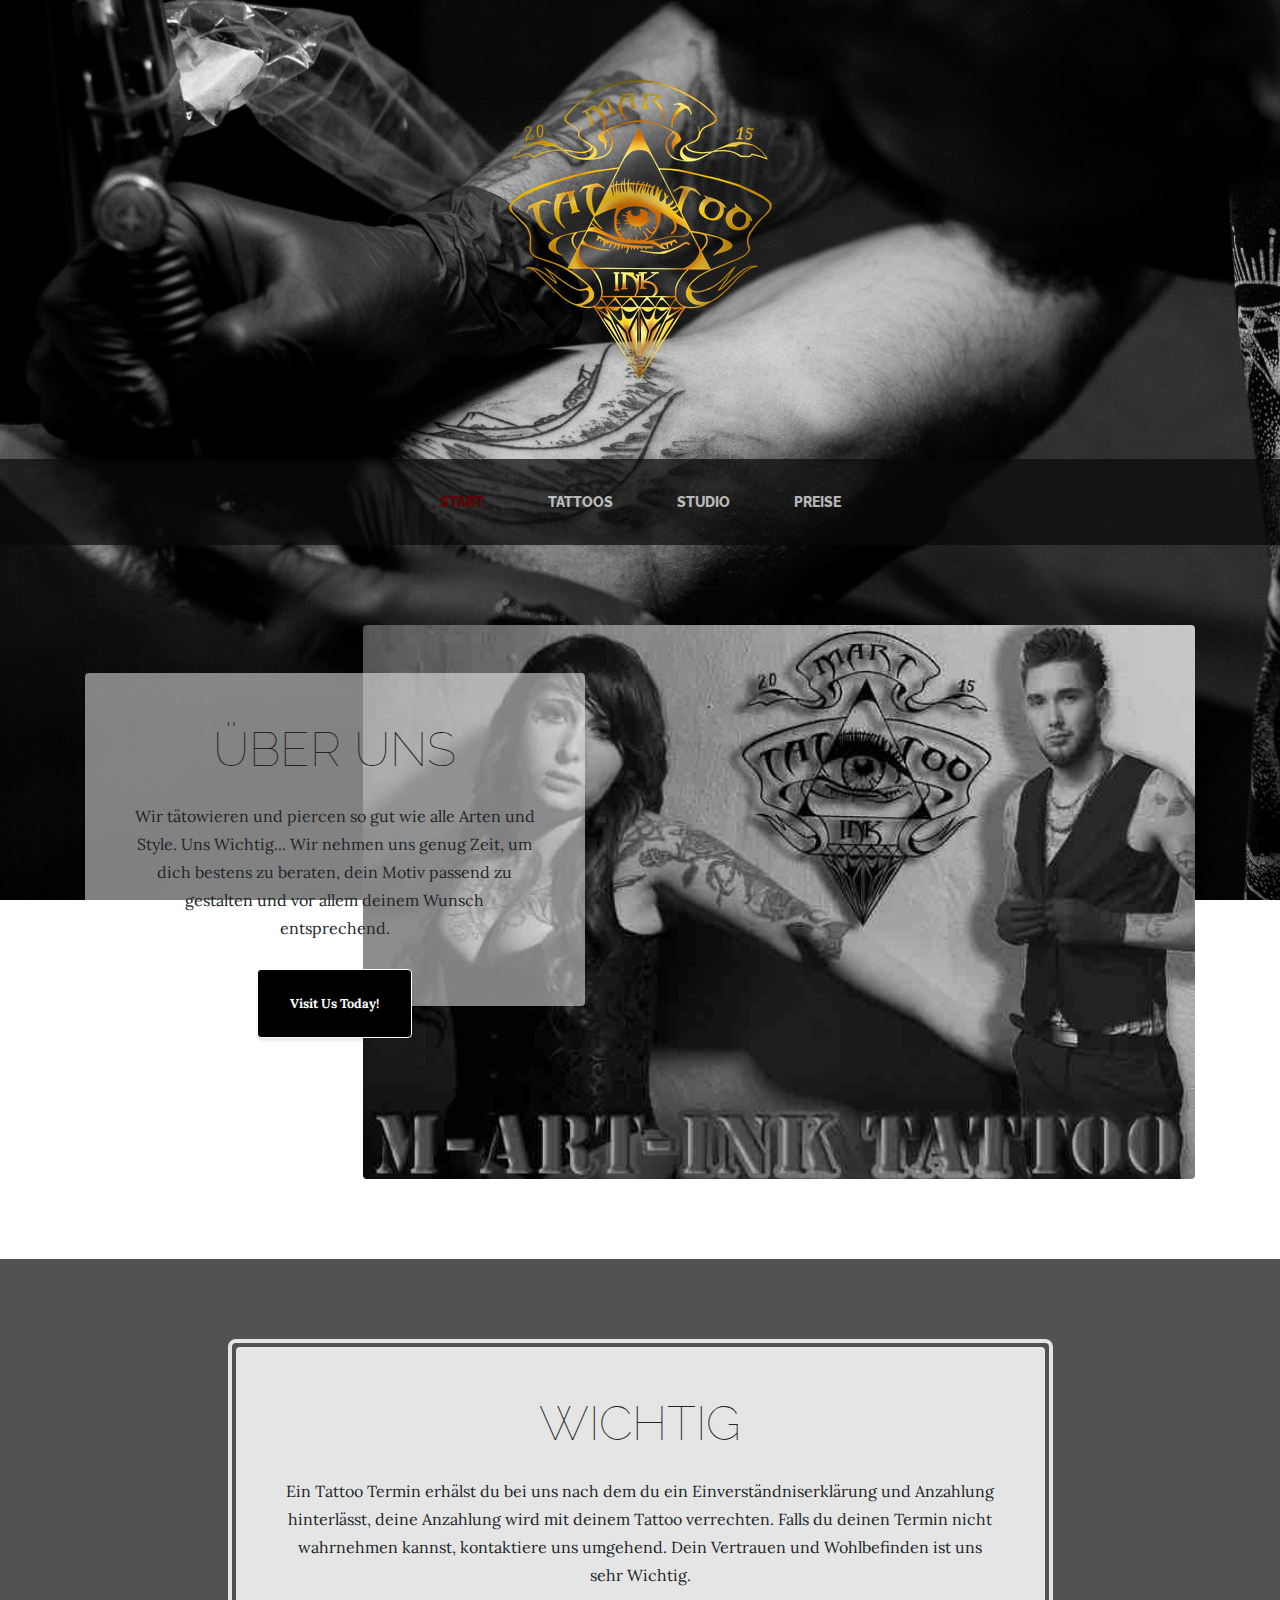
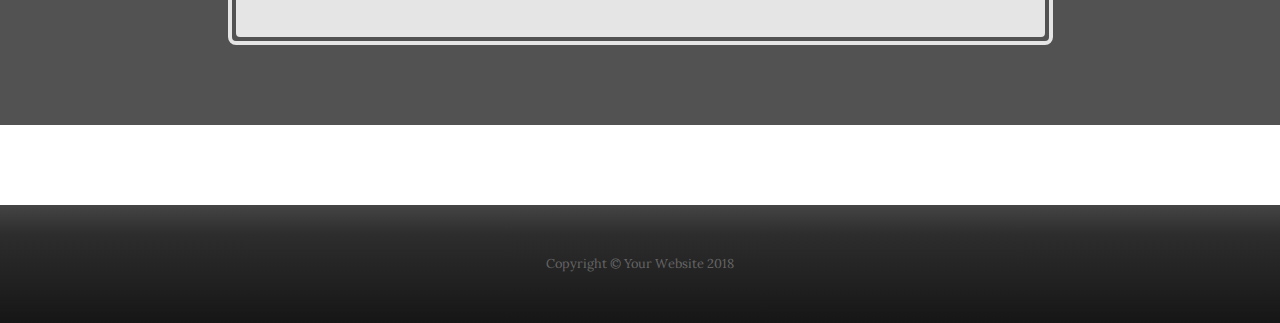
<file: index.html>
<!DOCTYPE html>
<html lang="en">

  <head>

    <meta charset="utf-8">
    <meta name="viewport" content="width=device-width, initial-scale=1, shrink-to-fit=no">
    <meta name="description" content="">
    <meta name="author" content="">

    <title>M-Art-Ink</title>

    <!-- Bootstrap core CSS -->
    <link href="vendor/bootstrap/css/bootstrap.min.css" rel="stylesheet">

    <!-- Custom fonts for this template -->
    <link href="https://fonts.googleapis.com/css?family=Raleway:100,100i,200,200i,300,300i,400,400i,500,500i,600,600i,700,700i,800,800i,900,900i" rel="stylesheet">
    <link href="https://fonts.googleapis.com/css?family=Lora:400,400i,700,700i" rel="stylesheet">

    <!-- Custom styles for this template -->
    <link href="css/business-casual.css" rel="stylesheet">

    <link rel="apple-touch-icon" sizes="180x180" href="img/favicons/apple-touch-icon.png">
    <link rel="icon" type="image/png" sizes="32x32" href="img/favicons/favicon-32x32.png">
    <link rel="icon" type="image/png" sizes="16x16" href="img/favicons/favicon-16x16.png">
    <link rel="manifest" href="img/favicons/site.webmanifest">
    <link rel="mask-icon" href="img/favicons/safari-pinned-tab.svg" color="#5bbad5">
    <meta name="msapplication-TileColor" content="#da532c">
    <meta name="theme-color" content="#ffffff">

  </head>

  <body>

    <h1 class="site-heading text-center text-white d-none d-lg-block">
      <span class="text-primary mb-3"><img src="img/Mart_logo.png"></span>
    </h1>

    <!-- Navigation -->
    <nav class="navbar navbar-expand-lg navbar-dark py-lg-4" id="mainNav">
      <div class="container">
        <a class="navbar-brand text-uppercase text-expanded font-weight-bold d-lg-none" href="#">M-ART-INK</a>
        <button class="navbar-toggler" type="button" data-toggle="collapse" data-target="#navbarResponsive" aria-controls="navbarResponsive" aria-expanded="false" aria-label="Toggle navigation">
          <span class="navbar-toggler-icon"></span>
        </button>
        <div class="collapse navbar-collapse" id="navbarResponsive">
          <ul class="navbar-nav mx-auto">
            <li class="nav-item active px-lg-4">
              <a class="nav-link text-uppercase text-expanded" href="index.html">Start
                <span class="sr-only">(current)</span>
              </a>
            </li>
            <li class="nav-item px-lg-4">
              <a class="nav-link text-uppercase text-expanded" href="about.html">Tattoos</a>
            </li>
            <li class="nav-item px-lg-4">
              <a class="nav-link text-uppercase text-expanded" href="products.html">Studio</a>
            </li>
            <li class="nav-item px-lg-4">
              <a class="nav-link text-uppercase text-expanded" href="store.html">Preise</a>
            </li>
          </ul>
        </div>
      </div>
    </nav>

    <section class="page-section clearfix">
      <div class="container">
        <div class="intro">
          <img class="intro-img img-fluid mb-3 mb-lg-0 rounded" src="img/martin.jpg" alt="">
          <div class="intro-text left-0 text-center bg-faded p-5 rounded">
            <h2 class="section-heading mb-4">
              <span class="section-heading-upper"></span>
              <span class="section-heading-lower">Über uns</span>
            </h2>
            <p class="mb-3">
                Wir tätowieren und piercen so gut wie alle Arten und Style.
                Uns Wichtig...
                Wir nehmen uns genug Zeit, um dich bestens zu beraten, dein Motiv passend zu gestalten und vor allem deinem Wunsch entsprechend. 
            </p>
            <div class="intro-button mx-auto">
              <a class="btn btn-primary btn-xl" href="#">Visit Us Today!</a>
            </div>
          </div>
        </div>
      </div>
    </section>

    <section class="page-section cta">
      <div class="container">
        <div class="row">
          <div class="col-xl-9 mx-auto">
            <div class="cta-inner text-center rounded">
              <h2 class="section-heading mb-4">
                <span class="section-heading-upper"></span>
                <span class="section-heading-lower">Wichtig</span>
              </h2>
              <p class="mb-0">
                Ein Tattoo Termin erhälst du bei uns nach dem du ein Einverständniserklärung und Anzahlung hinterlässt, deine Anzahlung wird mit deinem Tattoo verrechten.
                Falls du deinen Termin nicht wahrnehmen kannst, kontaktiere uns umgehend.
                Dein Vertrauen und  Wohlbefinden ist uns sehr Wichtig.</p>
            </div>
          </div>
        </div>
      </div>
    </section>

    <footer class="footer text-faded text-center py-5">
      <div class="container">
        <p class="m-0 small">Copyright &copy; Your Website 2018</p>
      </div>
    </footer>

    <!-- Bootstrap core JavaScript -->
    <script src="vendor/jquery/jquery.min.js"></script>
    <script src="vendor/bootstrap/js/bootstrap.bundle.min.js"></script>

  </body>

</html>
</file>
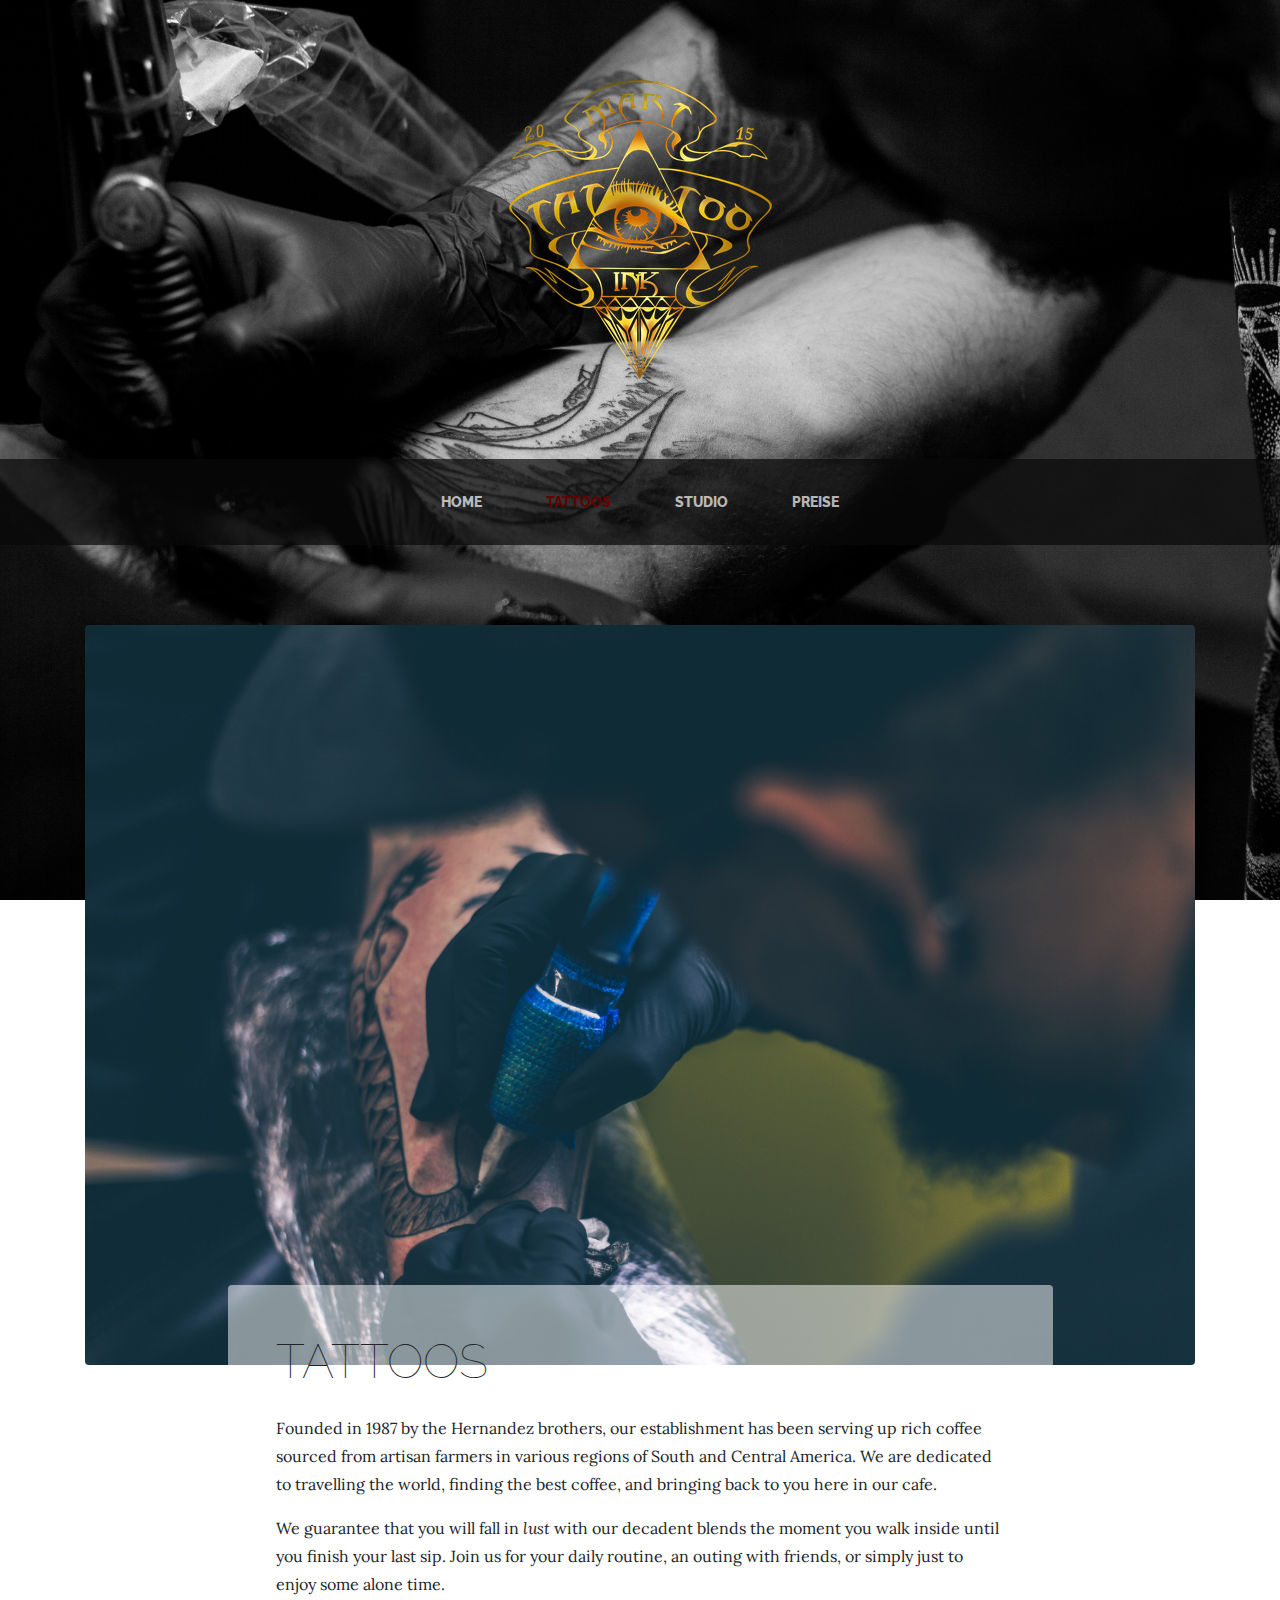
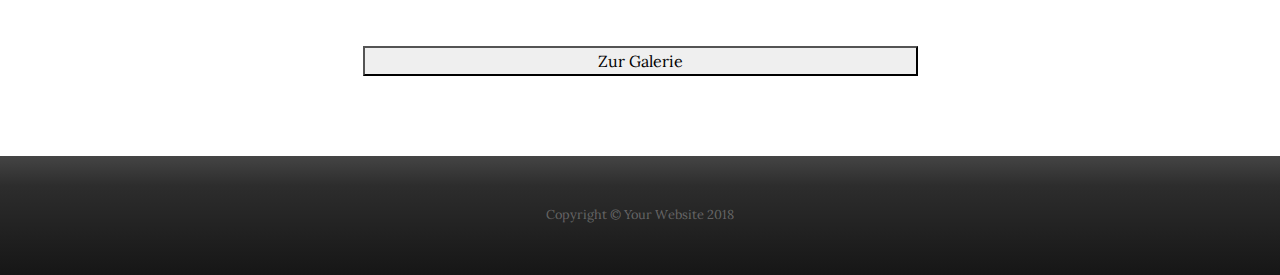
<file: about.html>
<!DOCTYPE html>
<html lang="en">

  <head>

    <meta charset="utf-8">
    <meta name="viewport" content="width=device-width, initial-scale=1, shrink-to-fit=no">
    <meta name="description" content="">
    <meta name="author" content="">

    <title>Business Casual - Start Bootstrap Theme</title>

    <!-- Bootstrap core CSS -->
    <link href="vendor/bootstrap/css/bootstrap.min.css" rel="stylesheet">

    <!-- Custom fonts for this template -->
    <link href="https://fonts.googleapis.com/css?family=Raleway:100,100i,200,200i,300,300i,400,400i,500,500i,600,600i,700,700i,800,800i,900,900i" rel="stylesheet">
    <link href="https://fonts.googleapis.com/css?family=Lora:400,400i,700,700i" rel="stylesheet">

    <!-- Custom styles for this template -->
    <link href="css/business-casual.css" rel="stylesheet">

    <link rel="apple-touch-icon" sizes="180x180" href="img/favicons/apple-touch-icon.png">
    <link rel="icon" type="image/png" sizes="32x32" href="img/favicons/favicon-32x32.png">
    <link rel="icon" type="image/png" sizes="16x16" href="img/favicons/favicon-16x16.png">
    <link rel="manifest" href="img/favicons/site.webmanifest">
    <link rel="mask-icon" href="img/favicons/safari-pinned-tab.svg" color="#5bbad5">
    <meta name="msapplication-TileColor" content="#da532c">
    <meta name="theme-color" content="#ffffff">

  </head>

  <body>

      <h1 class="site-heading text-center text-white d-none d-lg-block">
          <span class="text-primary mb-3"><img src="img/Mart_logo.png"></span>
      </h1>

    <!-- Navigation -->
    <nav class="navbar navbar-expand-lg navbar-dark py-lg-4" id="mainNav">
      <div class="container">
        <a class="navbar-brand text-uppercase text-expanded font-weight-bold d-lg-none" href="#">M-ART-INK</a>
        <button class="navbar-toggler" type="button" data-toggle="collapse" data-target="#navbarResponsive" aria-controls="navbarResponsive" aria-expanded="false" aria-label="Toggle navigation">
          <span class="navbar-toggler-icon"></span>
        </button>
        <div class="collapse navbar-collapse" id="navbarResponsive">
          <ul class="navbar-nav mx-auto">
            <li class="nav-item px-lg-4">
              <a class="nav-link text-uppercase text-expanded" href="index.html">Home
                <span class="sr-only">(current)</span>
              </a>
            </li>
            <li class="nav-item active px-lg-4">
              <a class="nav-link text-uppercase text-expanded" href="about.html">Tattoos</a>
            </li>
            <li class="nav-item px-lg-4">
              <a class="nav-link text-uppercase text-expanded" href="products.html">Studio</a>
            </li>
            <li class="nav-item px-lg-4">
              <a class="nav-link text-uppercase text-expanded" href="store.html">Preise</a>
            </li>
          </ul>
        </div>
      </div>
    </nav>

    <section class="page-section about-heading">
      <div class="container">
        <img class="img-fluid rounded about-heading-img mb-3 mb-lg-0" src="img/artist.jpg" alt="">
        <div class="about-heading-content">
          <div class="row">
            <div class="col-xl-9 col-lg-10 mx-auto">
              <div class="bg-faded rounded p-5">
                <h2 class="section-heading mb-4">
                  <span class="section-heading-upper"></span>
                  <span class="section-heading-lower">Tattoos</span>
                </h2>
                <p>Founded in 1987 by the Hernandez brothers, our establishment has been serving up rich coffee sourced from artisan farmers in various regions of South and Central America. We are dedicated to travelling the world, finding the best coffee, and bringing back to you here in our cafe.</p>
                <p class="mb-0">We guarantee that you will fall in <em>lust</em> with our decadent blends the moment you walk inside until you finish your last sip. Join us for your daily routine, an outing with friends, or simply just to enjoy some alone time.</p>
              </div>
            </div>
          </div>
        </div>
        <div class="d-flex justify-content-center">
          <button class="col-lg-6">Zur Galerie</button>
        </div>
      </div>
    </section>

    <footer class="footer text-faded text-center py-5">
      <div class="container">
        <p class="m-0 small">Copyright &copy; Your Website 2018</p>
      </div>
    </footer>

    <!-- Bootstrap core JavaScript -->
    <script src="vendor/jquery/jquery.min.js"></script>
    <script src="vendor/bootstrap/js/bootstrap.bundle.min.js"></script>

  </body>

</html>
</file>
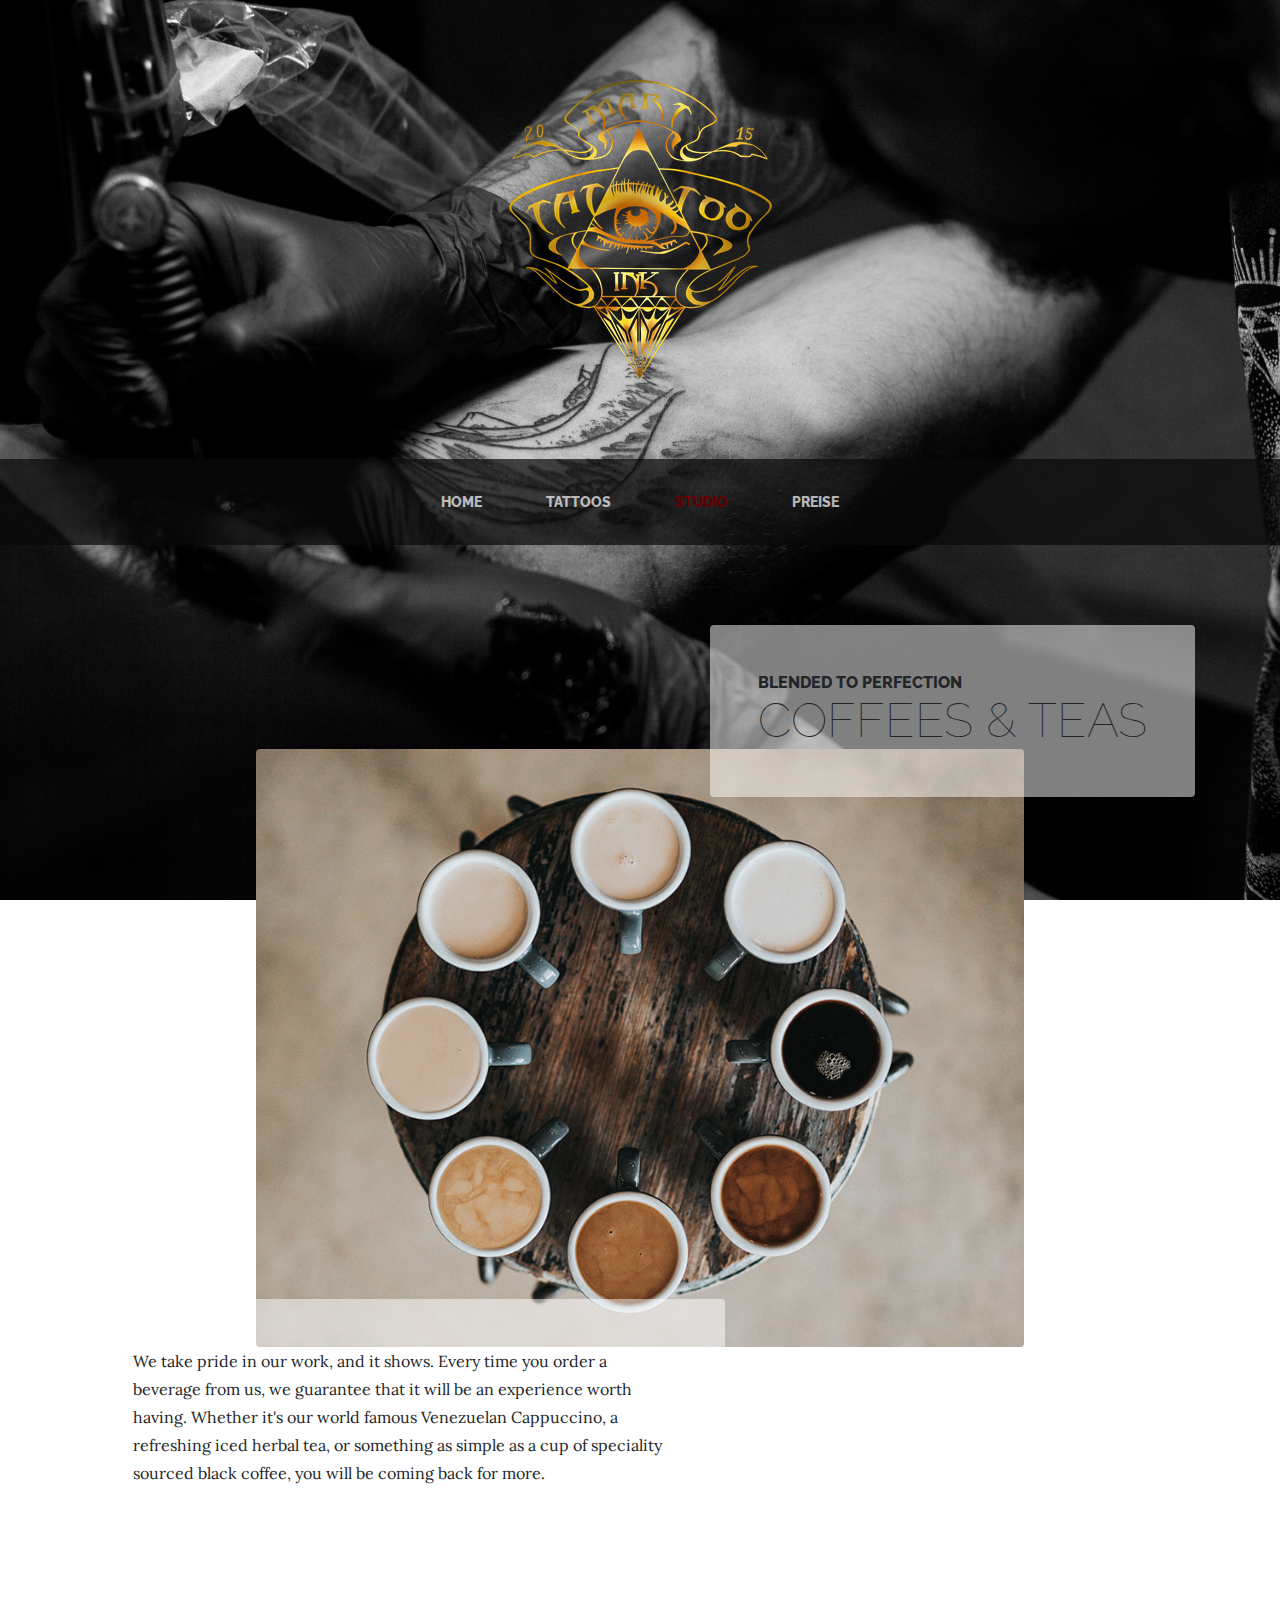
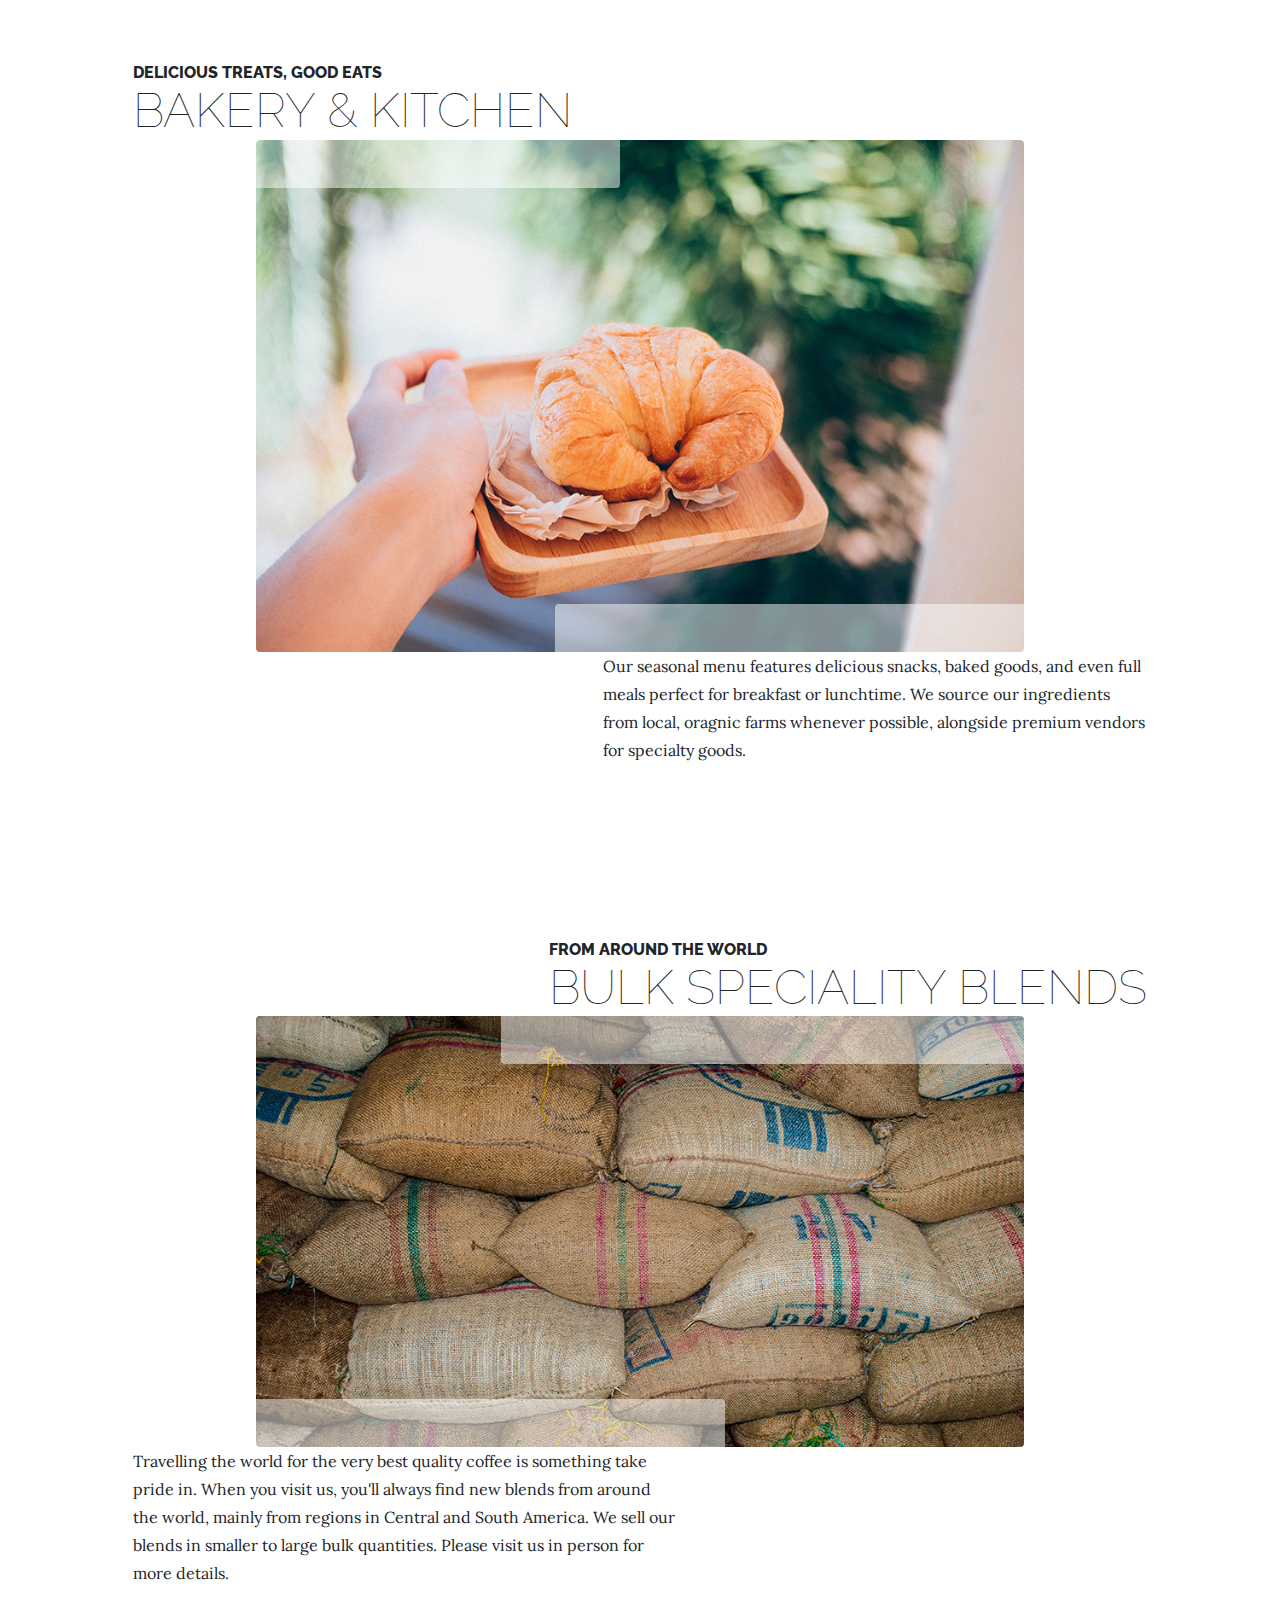
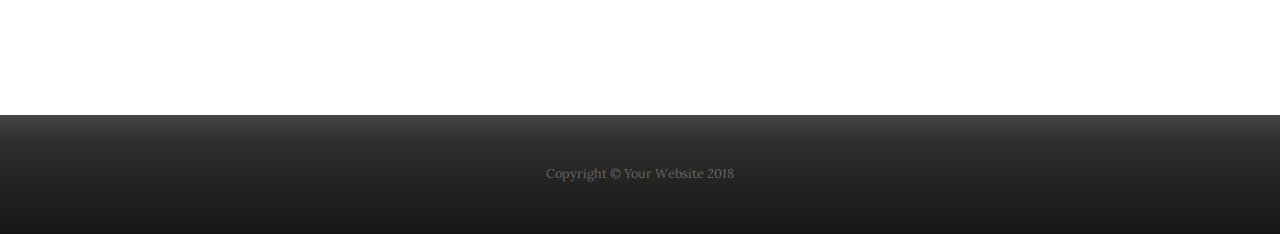
<file: products.html>
<!DOCTYPE html>
<html lang="en">

  <head>

    <meta charset="utf-8">
    <meta name="viewport" content="width=device-width, initial-scale=1, shrink-to-fit=no">
    <meta name="description" content="">
    <meta name="author" content="">

    <title>Business Casual - Start Bootstrap Theme</title>

    <!-- Bootstrap core CSS -->
    <link href="vendor/bootstrap/css/bootstrap.min.css" rel="stylesheet">

    <!-- Custom fonts for this template -->
    <link href="https://fonts.googleapis.com/css?family=Raleway:100,100i,200,200i,300,300i,400,400i,500,500i,600,600i,700,700i,800,800i,900,900i" rel="stylesheet">
    <link href="https://fonts.googleapis.com/css?family=Lora:400,400i,700,700i" rel="stylesheet">

    <!-- Custom styles for this template -->
    <link href="css/business-casual.css" rel="stylesheet">

    <link rel="apple-touch-icon" sizes="180x180" href="img/favicons/apple-touch-icon.png">
    <link rel="icon" type="image/png" sizes="32x32" href="img/favicons/favicon-32x32.png">
    <link rel="icon" type="image/png" sizes="16x16" href="img/favicons/favicon-16x16.png">
    <link rel="manifest" href="img/favicons/site.webmanifest">
    <link rel="mask-icon" href="img/favicons/safari-pinned-tab.svg" color="#5bbad5">
    <meta name="msapplication-TileColor" content="#da532c">
    <meta name="theme-color" content="#ffffff">

  </head>

  <body>

      <h1 class="site-heading text-center text-white d-none d-lg-block">
          <span class="text-primary mb-3"><img src="img/Mart_logo.png"></span>
      </h1>

    <!-- Navigation -->
    <nav class="navbar navbar-expand-lg navbar-dark py-lg-4" id="mainNav">
      <div class="container">
        <a class="navbar-brand text-uppercase text-expanded font-weight-bold d-lg-none" href="#">M-ART-INK</a>
        <button class="navbar-toggler" type="button" data-toggle="collapse" data-target="#navbarResponsive" aria-controls="navbarResponsive" aria-expanded="false" aria-label="Toggle navigation">
          <span class="navbar-toggler-icon"></span>
        </button>
        <div class="collapse navbar-collapse" id="navbarResponsive">
          <ul class="navbar-nav mx-auto">
            <li class="nav-item px-lg-4">
              <a class="nav-link text-uppercase text-expanded" href="index.html">Home
                <span class="sr-only">(current)</span>
              </a>
            </li>
            <li class="nav-item px-lg-4">
              <a class="nav-link text-uppercase text-expanded" href="about.html">Tattoos</a>
            </li>
            <li class="nav-item active px-lg-4">
              <a class="nav-link text-uppercase text-expanded" href="products.html">Studio</a>
            </li>
            <li class="nav-item px-lg-4">
              <a class="nav-link text-uppercase text-expanded" href="store.html">Preise</a>
            </li>
          </ul>
        </div>
      </div>
    </nav>

    <section class="page-section">
      <div class="container">
        <div class="product-item">
          <div class="product-item-title d-flex">
            <div class="bg-faded p-5 d-flex ml-auto rounded">
              <h2 class="section-heading mb-0">
                <span class="section-heading-upper">Blended to Perfection</span>
                <span class="section-heading-lower">Coffees &amp; Teas</span>
              </h2>
            </div>
          </div>
          <img class="product-item-img mx-auto d-flex rounded img-fluid mb-3 mb-lg-0" src="img/products-01.jpg" alt="">
          <div class="product-item-description d-flex mr-auto">
            <div class="bg-faded p-5 rounded">
              <p class="mb-0">We take pride in our work, and it shows. Every time you order a beverage from us, we guarantee that it will be an experience worth having. Whether it's our world famous Venezuelan Cappuccino, a refreshing iced herbal tea, or something as simple as a cup of speciality sourced black coffee, you will be coming back for more.</p>
            </div>
          </div>
        </div>
      </div>
    </section>

    <section class="page-section">
      <div class="container">
        <div class="product-item">
          <div class="product-item-title d-flex">
            <div class="bg-faded p-5 d-flex mr-auto rounded">
              <h2 class="section-heading mb-0">
                <span class="section-heading-upper">Delicious Treats, Good Eats</span>
                <span class="section-heading-lower">Bakery &amp; Kitchen</span>
              </h2>
            </div>
          </div>
          <img class="product-item-img mx-auto d-flex rounded img-fluid mb-3 mb-lg-0" src="img/products-02.jpg" alt="">
          <div class="product-item-description d-flex ml-auto">
            <div class="bg-faded p-5 rounded">
              <p class="mb-0">Our seasonal menu features delicious snacks, baked goods, and even full meals perfect for breakfast or lunchtime. We source our ingredients from local, oragnic farms whenever possible, alongside premium vendors for specialty goods.</p>
            </div>
          </div>
        </div>
      </div>
    </section>

    <section class="page-section">
      <div class="container">
        <div class="product-item">
          <div class="product-item-title d-flex">
            <div class="bg-faded p-5 d-flex ml-auto rounded">
              <h2 class="section-heading mb-0">
                <span class="section-heading-upper">From Around the World</span>
                <span class="section-heading-lower">Bulk Speciality Blends</span>
              </h2>
            </div>
          </div>
          <img class="product-item-img mx-auto d-flex rounded img-fluid mb-3 mb-lg-0" src="img/products-03.jpg" alt="">
          <div class="product-item-description d-flex mr-auto">
            <div class="bg-faded p-5 rounded">
              <p class="mb-0">Travelling the world for the very best quality coffee is something take pride in. When you visit us, you'll always find new blends from around the world, mainly from regions in Central and South America. We sell our blends in smaller to large bulk quantities. Please visit us in person for more details.</p>
            </div>
          </div>
        </div>
      </div>
    </section>

    <footer class="footer text-faded text-center py-5">
      <div class="container">
        <p class="m-0 small">Copyright &copy; Your Website 2018</p>
      </div>
    </footer>

    <!-- Bootstrap core JavaScript -->
    <script src="vendor/jquery/jquery.min.js"></script>
    <script src="vendor/bootstrap/js/bootstrap.bundle.min.js"></script>

  </body>

</html>
</file>
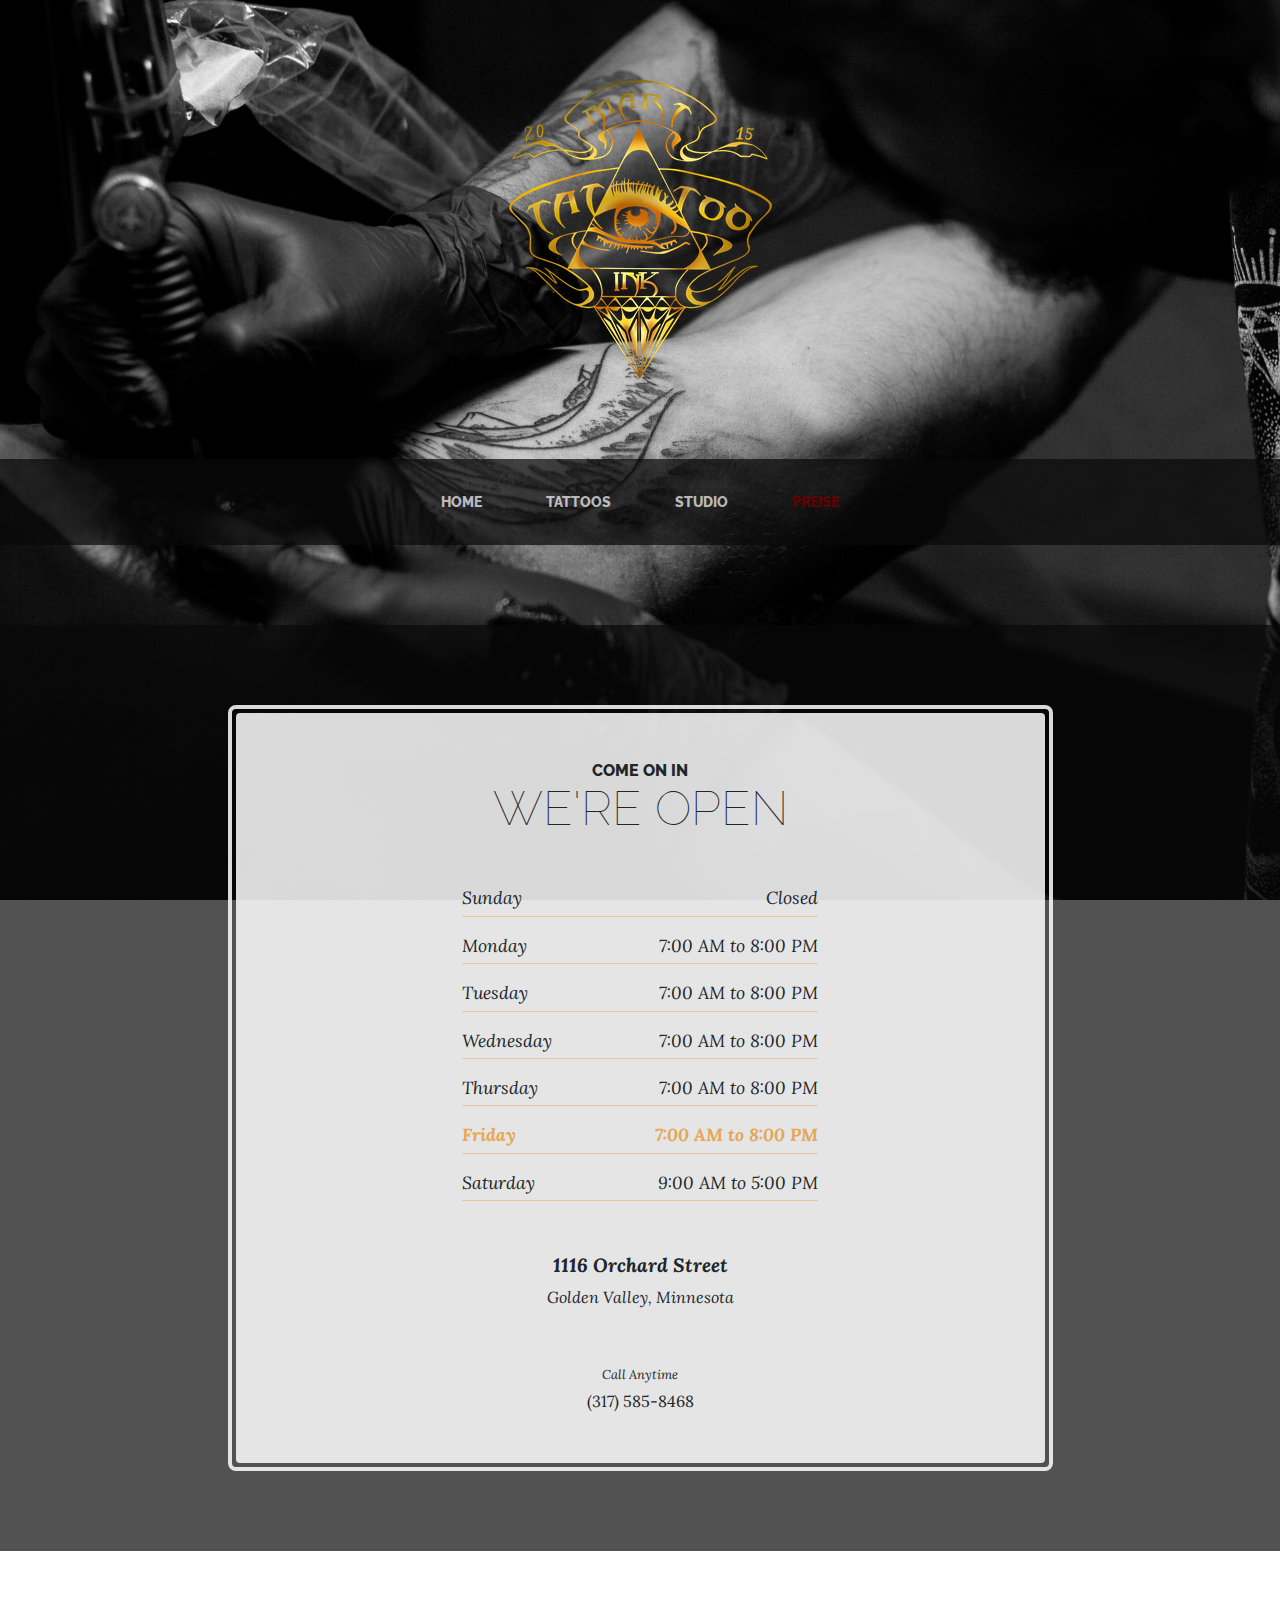
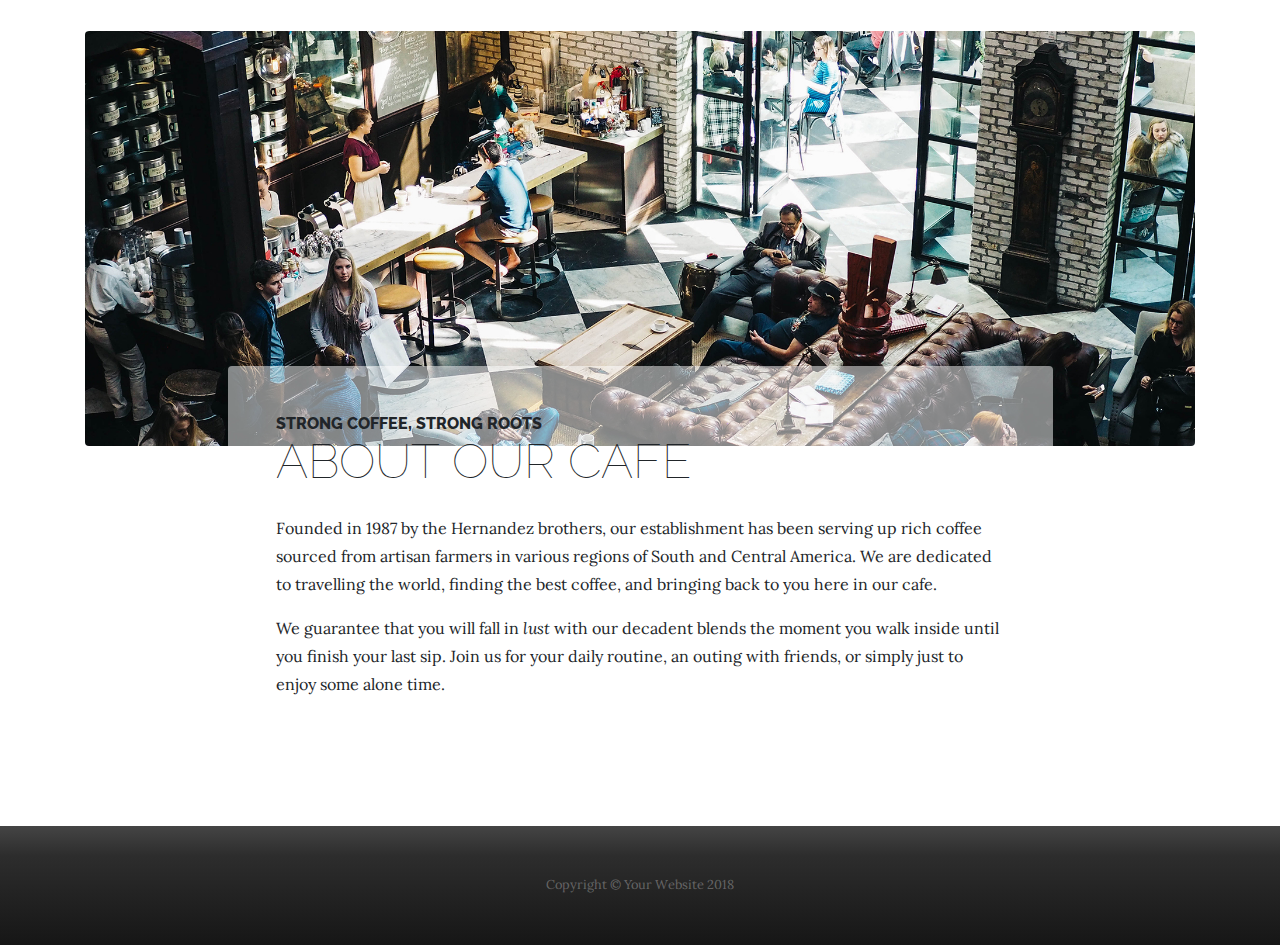
<file: store.html>
<!DOCTYPE html>
<html lang="en">

  <head>

    <meta charset="utf-8">
    <meta name="viewport" content="width=device-width, initial-scale=1, shrink-to-fit=no">
    <meta name="description" content="">
    <meta name="author" content="">

    <title>Business Casual - Start Bootstrap Theme</title>

    <!-- Bootstrap core CSS -->
    <link href="vendor/bootstrap/css/bootstrap.min.css" rel="stylesheet">

    <!-- Custom fonts for this template -->
    <link href="https://fonts.googleapis.com/css?family=Raleway:100,100i,200,200i,300,300i,400,400i,500,500i,600,600i,700,700i,800,800i,900,900i" rel="stylesheet">
    <link href="https://fonts.googleapis.com/css?family=Lora:400,400i,700,700i" rel="stylesheet">

    <!-- Custom styles for this template -->
    <link href="css/business-casual.css" rel="stylesheet">

    <link rel="apple-touch-icon" sizes="180x180" href="img/favicons/apple-touch-icon.png">
    <link rel="icon" type="image/png" sizes="32x32" href="img/favicons/favicon-32x32.png">
    <link rel="icon" type="image/png" sizes="16x16" href="img/favicons/favicon-16x16.png">
    <link rel="manifest" href="img/favicons/site.webmanifest">
    <link rel="mask-icon" href="img/favicons/safari-pinned-tab.svg" color="#5bbad5">
    <meta name="msapplication-TileColor" content="#da532c">
    <meta name="theme-color" content="#ffffff">

  </head>

  <body>

      <h1 class="site-heading text-center text-white d-none d-lg-block">
          <span class="text-primary mb-3"><img src="img/Mart_logo.png"></span>
      </h1>

    <!-- Navigation -->
    <nav class="navbar navbar-expand-lg navbar-dark py-lg-4" id="mainNav">
      <div class="container">
        <a class="navbar-brand text-uppercase text-expanded font-weight-bold d-lg-none" href="#">M-ART-INK</a>
        <button class="navbar-toggler" type="button" data-toggle="collapse" data-target="#navbarResponsive" aria-controls="navbarResponsive" aria-expanded="false" aria-label="Toggle navigation">
          <span class="navbar-toggler-icon"></span>
        </button>
        <div class="collapse navbar-collapse" id="navbarResponsive">
          <ul class="navbar-nav mx-auto">
            <li class="nav-item px-lg-4">
              <a class="nav-link text-uppercase text-expanded" href="index.html">Home
                <span class="sr-only">(current)</span>
              </a>
            </li>
            <li class="nav-item px-lg-4">
              <a class="nav-link text-uppercase text-expanded" href="about.html">Tattoos</a>
            </li>
            <li class="nav-item px-lg-4">
              <a class="nav-link text-uppercase text-expanded" href="products.html">Studio</a>
            </li>
            <li class="nav-item active px-lg-4">
              <a class="nav-link text-uppercase text-expanded" href="store.html">Preise</a>
            </li>
          </ul>
        </div>
      </div>
    </nav>

    <section class="page-section cta">
      <div class="container">
        <div class="row">
          <div class="col-xl-9 mx-auto">
            <div class="cta-inner text-center rounded">
              <h2 class="section-heading mb-5">
                <span class="section-heading-upper">Come On In</span>
                <span class="section-heading-lower">We're Open</span>
              </h2>
              <ul class="list-unstyled list-hours mb-5 text-left mx-auto">
                <li class="list-unstyled-item list-hours-item d-flex">
                  Sunday
                  <span class="ml-auto">Closed</span>
                </li>
                <li class="list-unstyled-item list-hours-item d-flex">
                  Monday
                  <span class="ml-auto">7:00 AM to 8:00 PM</span>
                </li>
                <li class="list-unstyled-item list-hours-item d-flex">
                  Tuesday
                  <span class="ml-auto">7:00 AM to 8:00 PM</span>
                </li>
                <li class="list-unstyled-item list-hours-item d-flex">
                  Wednesday
                  <span class="ml-auto">7:00 AM to 8:00 PM</span>
                </li>
                <li class="list-unstyled-item list-hours-item d-flex">
                  Thursday
                  <span class="ml-auto">7:00 AM to 8:00 PM</span>
                </li>
                <li class="list-unstyled-item list-hours-item d-flex">
                  Friday
                  <span class="ml-auto">7:00 AM to 8:00 PM</span>
                </li>
                <li class="list-unstyled-item list-hours-item d-flex">
                  Saturday
                  <span class="ml-auto">9:00 AM to 5:00 PM</span>
                </li>
              </ul>
              <p class="address mb-5">
                <em>
                  <strong>1116 Orchard Street</strong>
                  <br>
                  Golden Valley, Minnesota
                </em>
              </p>
              <p class="mb-0">
                <small>
                  <em>Call Anytime</em>
                </small>
                <br>
                (317) 585-8468
              </p>
            </div>
          </div>
        </div>
      </div>
    </section>

    <section class="page-section about-heading">
      <div class="container">
        <img class="img-fluid rounded about-heading-img mb-3 mb-lg-0" src="img/about.jpg" alt="">
        <div class="about-heading-content">
          <div class="row">
            <div class="col-xl-9 col-lg-10 mx-auto">
              <div class="bg-faded rounded p-5">
                <h2 class="section-heading mb-4">
                  <span class="section-heading-upper">Strong Coffee, Strong Roots</span>
                  <span class="section-heading-lower">About Our Cafe</span>
                </h2>
                <p>Founded in 1987 by the Hernandez brothers, our establishment has been serving up rich coffee sourced from artisan farmers in various regions of South and Central America. We are dedicated to travelling the world, finding the best coffee, and bringing back to you here in our cafe.</p>
                <p class="mb-0">We guarantee that you will fall in
                  <em>lust</em>
                  with our decadent blends the moment you walk inside until you finish your last sip. Join us for your daily routine, an outing with friends, or simply just to enjoy some alone time.</p>
              </div>
            </div>
          </div>
        </div>
      </div>
    </section>

    <footer class="footer text-faded text-center py-5">
      <div class="container">
        <p class="m-0 small">Copyright &copy; Your Website 2018</p>
      </div>
    </footer>

    <!-- Bootstrap core JavaScript -->
    <script src="vendor/jquery/jquery.min.js"></script>
    <script src="vendor/bootstrap/js/bootstrap.bundle.min.js"></script>

  </body>

  <!-- Script to highlight the active date in the hours list -->
  <script>
    $('.list-hours li').eq(new Date().getDay()).addClass('today');
  </script>

</html>
</file>
<file: css/business-casual.css>
/*!
 * Start Bootstrap - Business Casual v5.0.0 (https://startbootstrap.com/template-overviews/business-casual)
 * Copyright 2013-2018 Start Bootstrap
 * Licensed under MIT (https://github.com/BlackrockDigital/startbootstrap-business-casual/blob/master/LICENSE)
 */

body {
  font-family: 'Lora';
  background: url("../img/bg.jpg");
  background: url("../img/bg.jpg");
  background-attachment: fixed;
  background-position: center;
  background-size: cover;
}

h1,
h2,
h3,
h4,
h5,
h6 {
  font-family: 'Raleway';
}

p {
  line-height: 1.75;
}

.text-faded {
  color: rgba(255, 255, 255, 0.3);
}

.site-heading {
  margin-top: 5rem;
  margin-bottom: 5rem;
  text-transform: uppercase;
  line-height: 1;
  font-family: 'Raleway';
}

.site-heading .site-heading-upper {
  display: block;
  font-size: 2rem;
  font-weight: 800;
}

.site-heading .site-heading-lower {
  font-size: 5rem;
  font-weight: 100;
  line-height: 4rem;
}

.page-section {
  margin-top: 5rem;
  margin-bottom: 5rem;
}

.section-heading {
  text-transform: uppercase;
}

.section-heading .section-heading-upper {
  display: block;
  font-size: 1rem;
  font-weight: 800;
}

.section-heading .section-heading-lower {
  display: block;
  font-size: 3rem;
  font-weight: 100;
}

.bg-faded {
  background-color: rgba(255, 255, 255, 0.5);
}

#mainNav {
  background-color: rgba(9, 9, 9, 0.7);
  font-family: 'Raleway';
}

#mainNav .navbar-brand {
  color: rgba(99, 00,  0.4);
}

#mainNav .navbar-nav .nav-item .nav-link {
  color: rgba(255, 255, 255, 0.7);
  font-weight: 800;
}

#mainNav .navbar-nav .nav-item.active .nav-link {
  color: rgba(99, 00, 0.9);
}

@media (min-width: 992px) {
  #mainNav .navbar-nav .nav-item .nav-link {
    font-size: 0.9rem;
  }
  #mainNav .navbar-nav .nav-item .nav-link:hover {
    color: rgba(99, 00, 0.4);
  }
  #mainNav .navbar-nav .nav-item.active .nav-link:hover {
    color: rgba(99, 00, 0.4);
  }
}

.btn-xl {
  font-weight: 700;
  font-size: 0.8rem;
  padding-top: 1.5rem;
  padding-bottom: 1.5rem;
  padding-left: 2rem;
  padding-right: 2rem;
}

.intro {
  position: relative;
}

@media (min-width: 992px) {
  .intro .intro-img {
    width: 75%;
    float: right;
  }
  .intro .intro-text {
    left: 0;
    width: 60%;
    margin-top: 3rem;
    position: absolute;
  }
  .intro .intro-text .intro-button {
    width: 100%;
    left: 0;
    position: absolute;
    bottom: -2rem;
  }
}

@media (min-width: 1200px) {
  .intro .intro-text {
    width: 45%;
  }
}

.cta {
  padding-top: 5rem;
  padding-bottom: 5rem;
  background-color: rgba(9, 9, 9, 0.7);
}

.cta .cta-inner {
  position: relative;
  padding: 3rem;
  margin: 0.5rem;
  background-color: rgba(255, 255, 255, 0.85);
}

.cta .cta-inner:before {
  border-radius: 0.5rem;
  content: '';
  position: absolute;
  top: -0.5rem;
  bottom: -0.5rem;
  left: -0.5rem;
  right: -0.5rem;
  border: 0.25rem solid rgba(255, 255, 255, 0.85);
}

@media (min-width: 992px) {
  .about-heading .about-heading-img {
    position: relative;
    z-index: 0;
  }
  .about-heading .about-heading-content {
    margin-top: -5rem;
    position: relative;
    z-index: 1;
  }
}

@media (min-width: 992px) {
  .product-item .product-item-title {
    position: relative;
    z-index: 1;
    margin-bottom: -3rem;
  }
  .product-item .product-item-img {
    position: relative;
    z-index: 0;
    max-width: 60vw;
  }
  .product-item .product-item-description {
    position: relative;
    z-index: 1;
    margin-top: -3rem;
    max-width: 50vw;
  }
}

.list-hours {
  font-size: 0.9rem;
}

.list-hours .list-hours-item {
  border-bottom: 1px solid rgba(230, 167, 86, 0.5);
  padding-bottom: .25rem;
  margin-bottom: 1rem;
  font-style: italic;
}

.list-hours .list-hours-item.today {
  font-weight: bold;
  color: #e6a756;
}

@media (min-width: 992px) {
  .list-hours {
    width: 50%;
    font-size: 1.1rem;
  }
}

.address strong {
  font-size: 1.2rem;
}

.footer {
  background:linear-gradient(to top, #161616 0%, rgba(22, 22, 22, 0.9) 75%, rgba(22, 22, 22, 0.8) 100%);
}

.text-primary {
  color: #e6a756 !important;
}

.bg-primary {
  background-color: #e6a756 !important;
}

.btn {
  -webkit-box-shadow: 0px 3px 3px 0px rgba(33, 37, 41, 0.1);
  box-shadow: 0px 3px 3px 0px rgba(33, 37, 41, 0.1);
}

.btn-primary {
  background-color: black;
  border-color: white;
}

.btn-primary:hover, .btn-primary:focus, .btn-primary:active {
  background-color: black;
  border-color:rgba(99, 00, 0.9);
}

.font-weight-light {
  font-weight: 100 !important;
}
</file>
